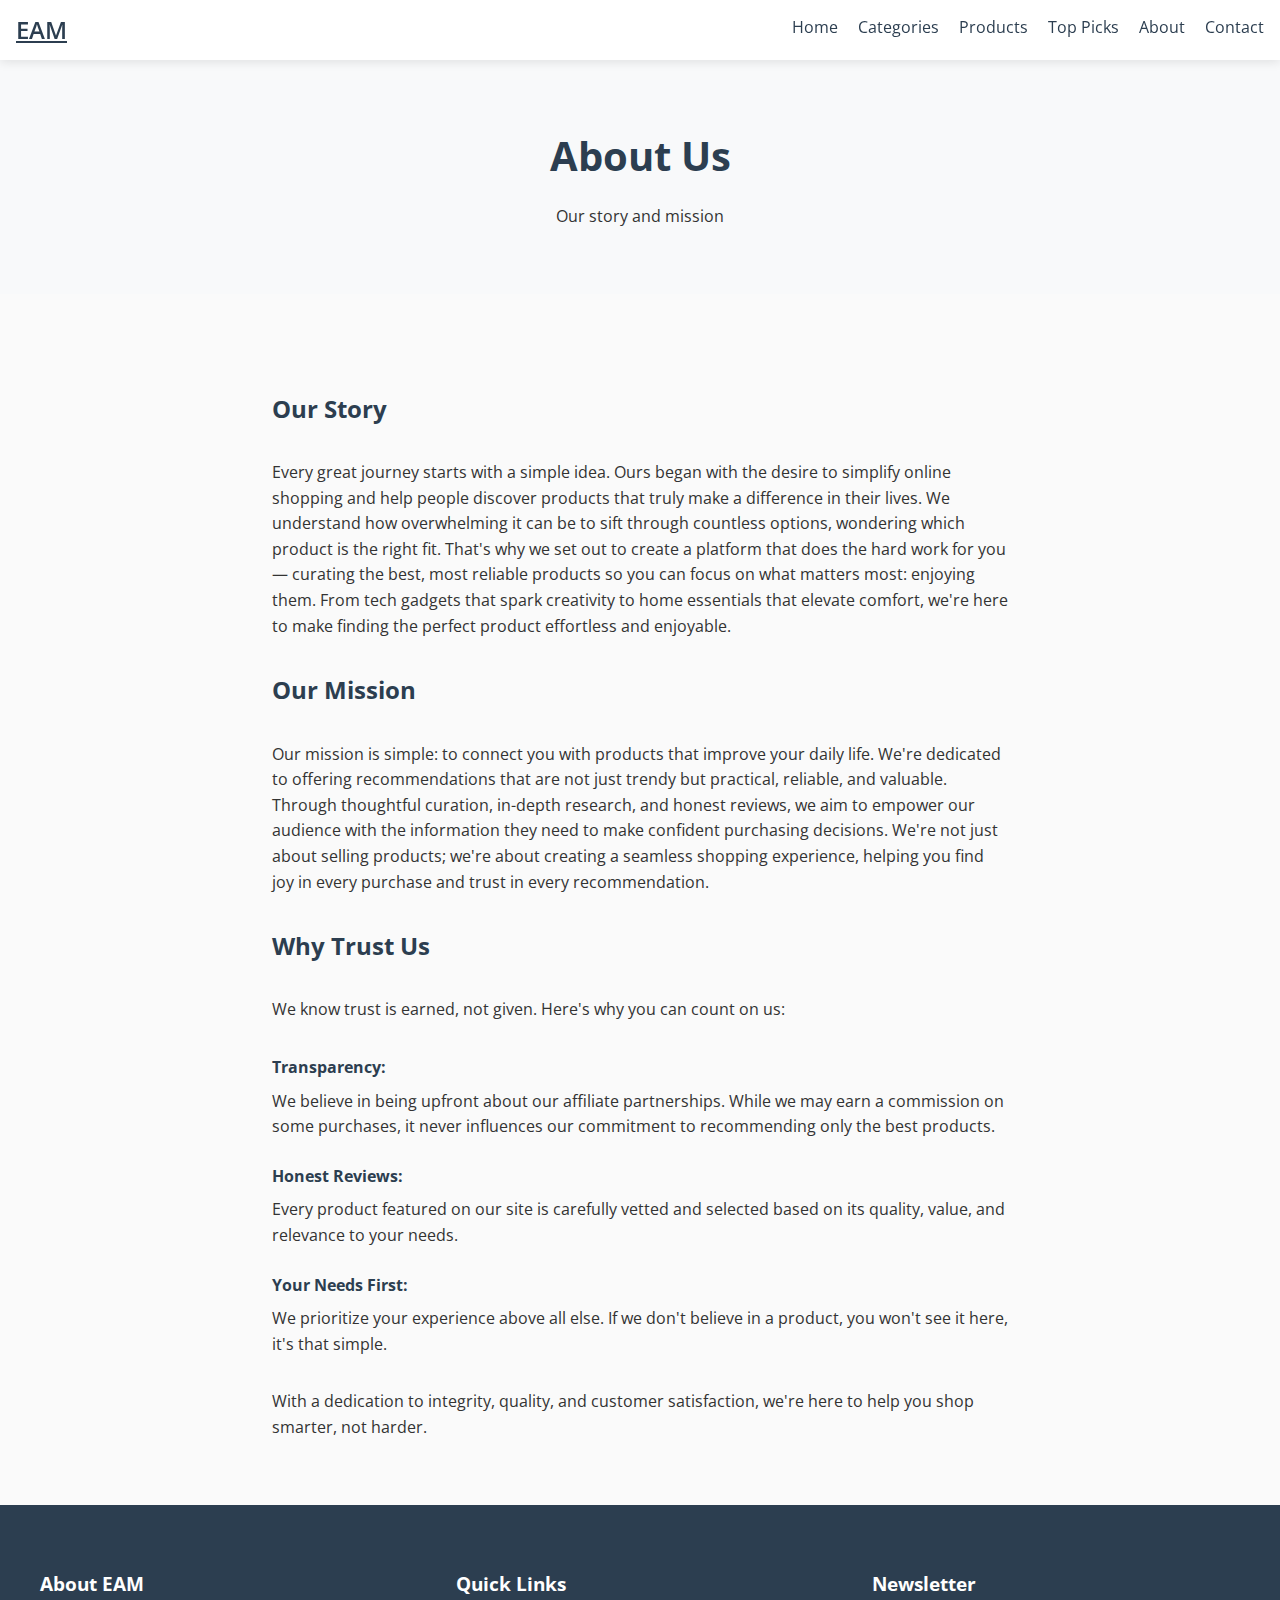
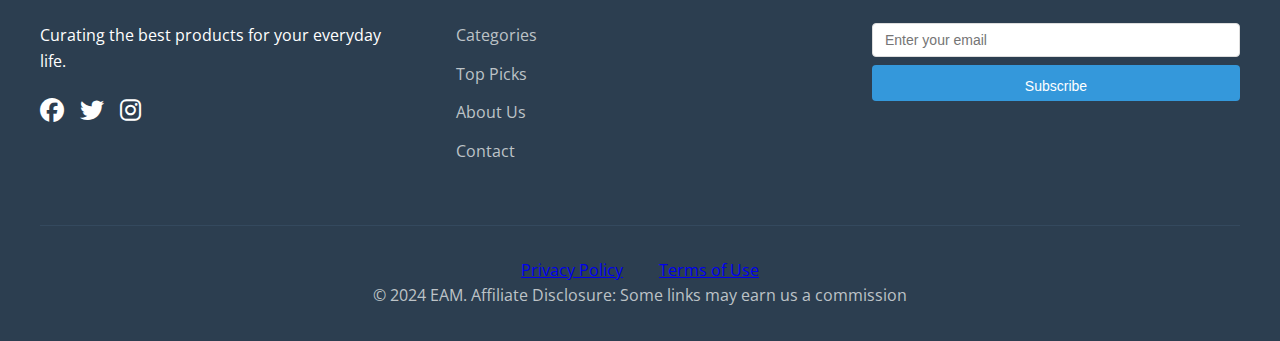
<file: about.html>
<!DOCTYPE html>
<html lang="en">
<head>
    <meta charset="UTF-8">
    <meta name="viewport" content="width=device-width, initial-scale=1.0">
    <title>About Us - EAM</title>
    <link href="https://fonts.googleapis.com/css2?family=Open+Sans:wght@400;600&display=swap" rel="stylesheet">
    <link rel="stylesheet" href="styles.css">
    <link rel="stylesheet" href="https://cdnjs.cloudflare.com/ajax/libs/font-awesome/6.5.1/css/all.min.css">
    <link rel="icon" type="image/x-icon" href="favicon.ico">
    <link rel="shortcut icon" type="image/x-icon" href="favicon.ico">
</head>
<body>
    <nav class="sticky-nav">
        <a href="index.html" class="logo">EAM</a>
        <button class="menu-toggle" aria-label="Toggle navigation menu">
            <span></span>
            <span></span>
            <span></span>
        </button>
        <div class="nav-links">
            <a href="index.html">Home</a>
            <a href="categories.html">Categories</a>
            <a href="products.html">Products</a>
            <a href="top-picks.html">Top Picks</a>
            <a href="about.html">About</a>
            <a href="contact.html">Contact</a>
        </div>
    </nav>
    
    <section class="page-header">
        <h1>About Us</h1>
        <p>Our story and mission</p>
    </section>

    <section class="about-content">
        <div class="about-text">
            <h2>Our Story</h2>
            <p>Every great journey starts with a simple idea. Ours began with the desire to simplify online shopping and help people discover products that truly make a difference in their lives. We understand how overwhelming it can be to sift through countless options, wondering which product is the right fit.

                That's why we set out to create a platform that does the hard work for you — curating the best, most reliable products so you can focus on what matters most: enjoying them. From tech gadgets that spark creativity to home essentials that elevate comfort, we're here to make finding the perfect product effortless and enjoyable.</p>
            
            <h2>Our Mission</h2>
            <p>Our mission is simple: to connect you with products that improve your daily life. We're dedicated to offering recommendations that are not just trendy but practical, reliable, and valuable.

                Through thoughtful curation, in-depth research, and honest reviews, we aim to empower our audience with the information they need to make confident purchasing decisions.
                
                We're not just about selling products; we're about creating a seamless shopping experience, helping you find joy in every purchase and trust in every recommendation.</p>
            
            <h2>Why Trust Us</h2>
            <p>We know trust is earned, not given. Here's why you can count on us:</p>

            <ul class="trust-points">
                <li><strong>Transparency:</strong> We believe in being upfront about our affiliate partnerships. While we may earn a commission on some purchases, it never influences our commitment to recommending only the best products.</li>
                
                <li><strong>Honest Reviews:</strong> Every product featured on our site is carefully vetted and selected based on its quality, value, and relevance to your needs.</li>
                
                <li><strong>Your Needs First:</strong> We prioritize your experience above all else. If we don't believe in a product, you won't see it here, it's that simple.</li>
            </ul>

            <p>With a dedication to integrity, quality, and customer satisfaction, we're here to help you shop smarter, not harder.</p>
        </div>
    </section>

    <footer>
        <div class="footer-content">
            <div class="footer-sections">
                <div class="footer-section">
                    <h3>About EAM</h3>
                    <p>Curating the best products for your everyday life.</p>
                    <div class="social-links">
                        <a href="#"><i class="fab fa-facebook"></i></a>
                        <a href="#"><i class="fab fa-twitter"></i></a>
                        <a href="#"><i class="fab fa-instagram"></i></a>
                    </div>
                </div>
                
                <div class="footer-section">
                    <h3>Quick Links</h3>
                    <ul>
                        <li><a href="categories.html">Categories</a></li>
                        <li><a href="top-picks.html">Top Picks</a></li>
                        <li><a href="about.html">About Us</a></li>
                        <li><a href="contact.html">Contact</a></li>
                    </ul>
                </div>
                
                <div class="footer-section">
                    <h3>Newsletter</h3>
                    <form class="footer-signup">
                        <input type="email" placeholder="Enter your email">
                        <button type="submit">Subscribe</button>
                    </form>
                </div>
            </div>
            
            <div class="footer-bottom">
                <div class="legal">
                    <a href="privacy-policy.html">Privacy Policy</a>
                    <a href="terms-of-use.html">Terms of Use</a>
                    <p>&copy; 2024 EAM. Affiliate Disclosure: Some links may earn us a commission</p>
                </div>
            </div>
        </div>
    </footer>
    <script src="js/newsletter.js"></script>
    <script src="js/mobileNav.js"></script>
</body>
</html>
</file>
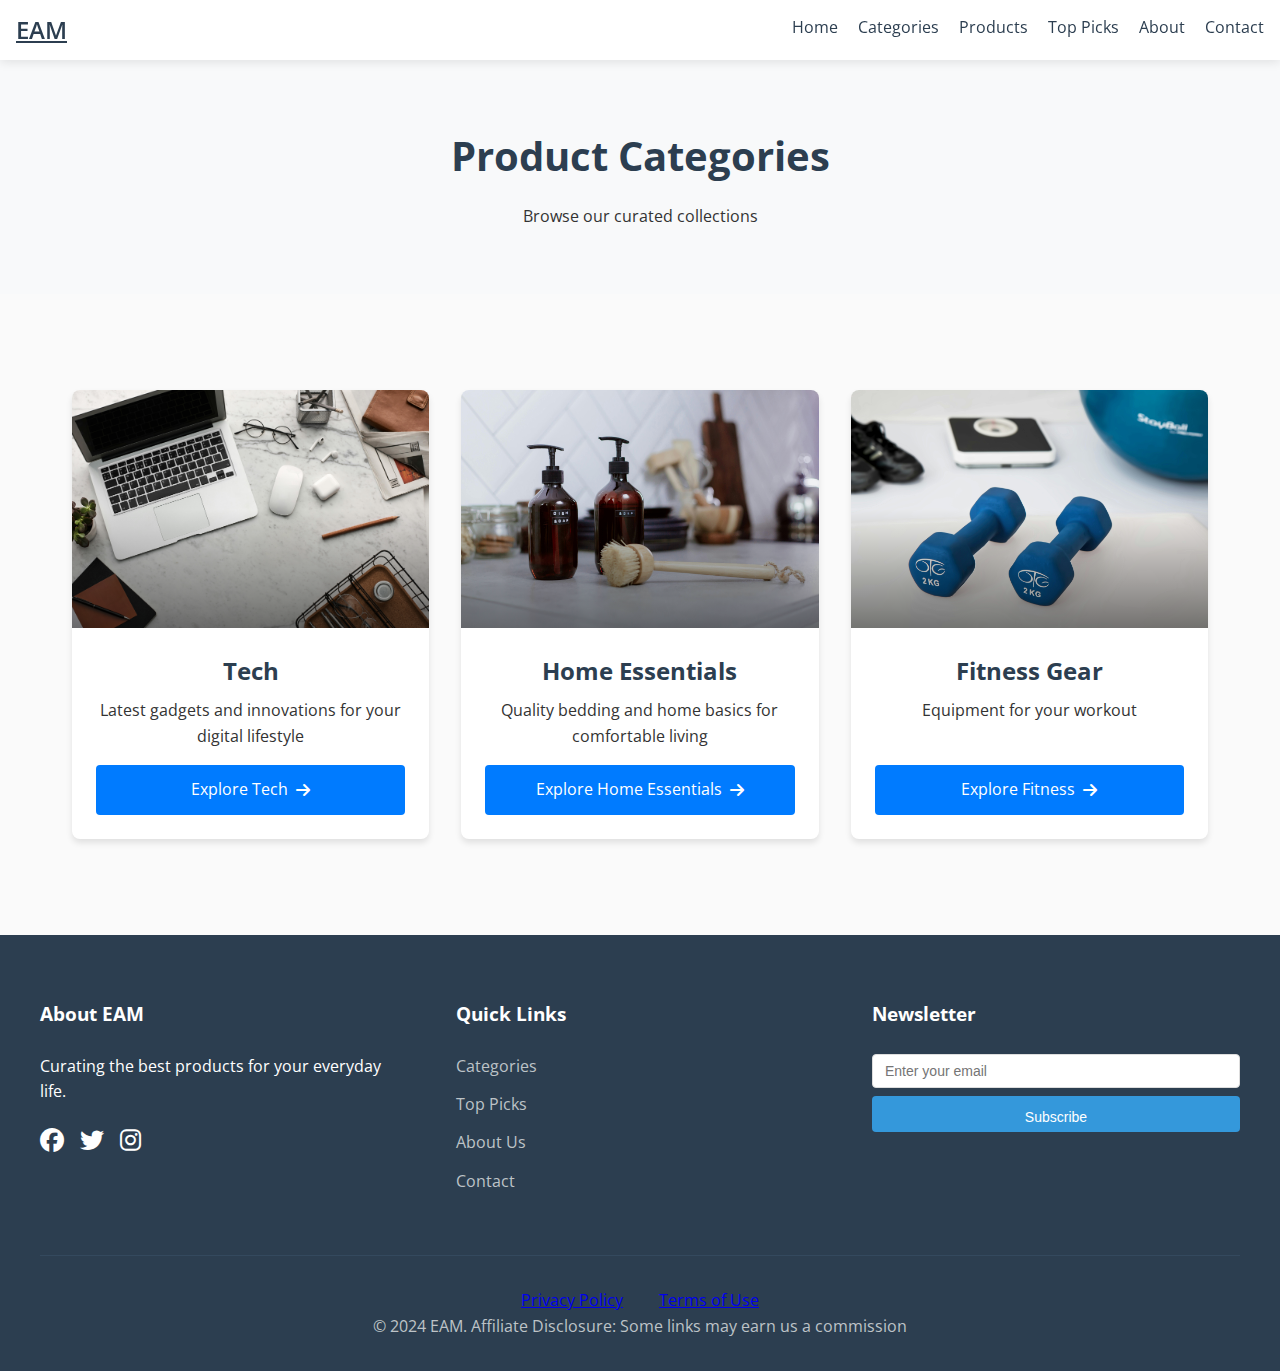
<file: categories.html>
<!DOCTYPE html>
<html lang="en">
<head>
    <meta charset="UTF-8">
    <meta name="viewport" content="width=device-width, initial-scale=1.0">
    <title>Categories - EAM</title>
    <link href="https://fonts.googleapis.com/css2?family=Open+Sans:wght@400;600&display=swap" rel="stylesheet">
    <link rel="stylesheet" href="styles.css">
    <link rel="stylesheet" href="https://cdnjs.cloudflare.com/ajax/libs/font-awesome/6.5.1/css/all.min.css">
    <link rel="icon" type="image/x-icon" href="favicon.ico">
    <link rel="shortcut icon" type="image/x-icon" href="favicon.ico">
</head>
<body>
    <nav class="sticky-nav">
        <a href="index.html" class="logo">EAM</a>
        <button class="menu-toggle" aria-label="Toggle navigation menu">
            <span></span>
            <span></span>
            <span></span>
        </button>
        <div class="nav-links">
            <a href="index.html">Home</a>
            <a href="categories.html">Categories</a>
            <a href="products.html">Products</a>
            <a href="top-picks.html">Top Picks</a>
            <a href="about.html">About</a>
            <a href="contact.html">Contact</a>
        </div>
    </nav>
    
    <section class="page-header">
        <h1>Product Categories</h1>
        <p>Browse our curated collections</p>
    </section>

    <section class="categories-expanded">
        <div class="category-container">
            <div class="category-item">
                <div class="category-image-wrapper">
                    <img src="images\pexels-fauxels-3184454.jpg" alt="Latest technology gadgets and accessories">
                    <div class="category-overlay"></div>
                </div>
                <div class="category-content">
                    <h2>Tech</h2>
                    <p>Latest gadgets and innovations for your digital lifestyle</p>
                    <a href="products.html?category=tech" class="category-link">
                        Explore Tech <i class="fas fa-arrow-right"></i>
                    </a>
                </div>
            </div>
            
            <div class="category-item">
                <div class="category-image-wrapper">
                    <img src="images\pexels-ron-lach-10573239.jpg" alt="Home essentials">
                    <div class="category-overlay"></div>
                </div>
                <div class="category-content">
                    <h2>Home Essentials</h2>
                    <p>Quality bedding and home basics for comfortable living</p>
                    <a href="products.html?category=home-essentials" class="category-link">
                        Explore Home Essentials <i class="fas fa-arrow-right"></i>
                    </a>
                </div>
            </div>
            
            <div class="category-item">
                <div class="category-image-wrapper">
                    <img src="images\pexels-pixabay-39671.jpg" alt="Fitness equipment">
                    <div class="category-overlay"></div>
                </div>
                <div class="category-content">
                    <h2>Fitness Gear</h2>
                    <p>Equipment for your workout</p>
                    <a href="products.html?category=fitness" class="category-link">
                        Explore Fitness <i class="fas fa-arrow-right"></i>
                    </a>
                </div>
            </div>
            
            <!-- Add more categories as needed -->
        </div>
    </section>

    <!-- Include the same footer -->
    <footer>
        <div class="footer-content">
            <div class="footer-sections">
                <div class="footer-section">
                    <h3>About EAM</h3>
                    <p>Curating the best products for your everyday life.</p>
                    <div class="social-links">
                        <a href="#"><i class="fab fa-facebook"></i></a>
                        <a href="#"><i class="fab fa-twitter"></i></a>
                        <a href="#"><i class="fab fa-instagram"></i></a>
                    </div>
                </div>
                
                <div class="footer-section">
                    <h3>Quick Links</h3>
                    <ul>
                        <li><a href="categories.html">Categories</a></li>
                        <li><a href="top-picks.html">Top Picks</a></li>
                        <li><a href="about.html">About Us</a></li>
                        <li><a href="contact.html">Contact</a></li>
                    </ul>
                </div>
                
                <div class="footer-section">
                    <h3>Newsletter</h3>
                    <form class="footer-signup">
                        <input type="email" placeholder="Enter your email">
                        <button type="submit">Subscribe</button>
                    </form>
                </div>
            </div>
            
            <div class="footer-bottom">
                <div class="legal">
                    <a href="privacy-policy.html">Privacy Policy</a>
                    <a href="terms-of-use.html">Terms of Use</a>
                    <p>&copy; 2024 EAM. Affiliate Disclosure: Some links may earn us a commission</p>
                </div>
            </div>
        </div>
    </footer>
    <script src="js/newsletter.js"></script>
    <script src="js/mobileNav.js"></script>
</body>
</html>
</file>
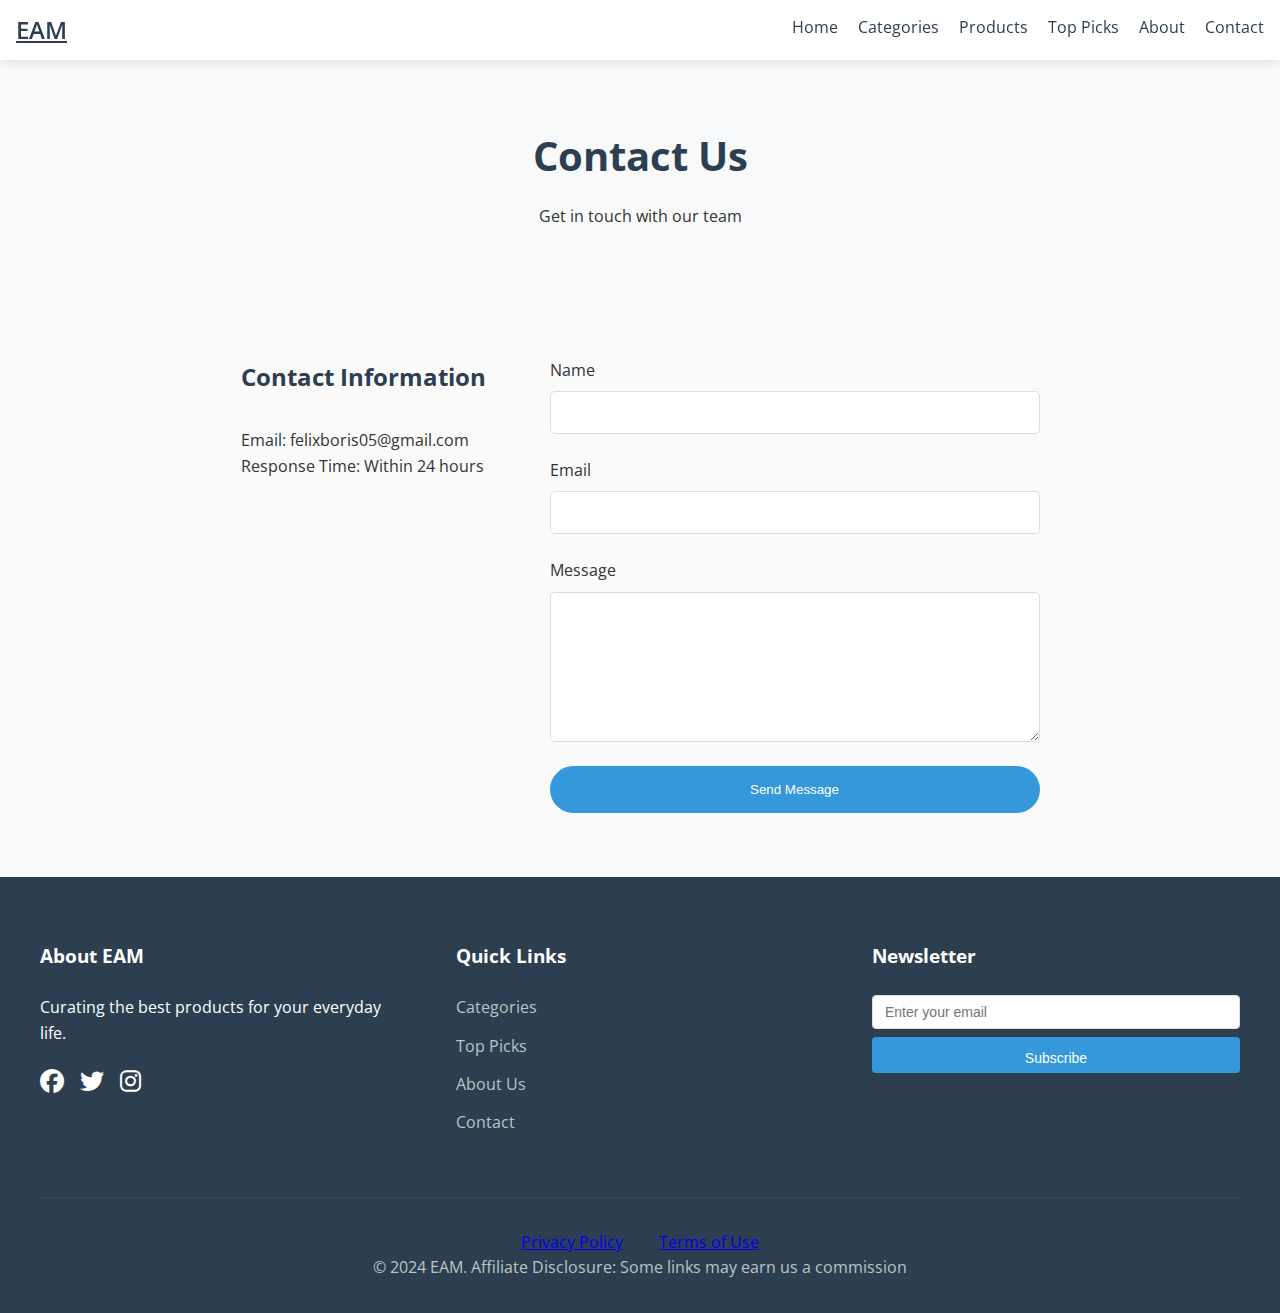
<file: contact.html>
<!DOCTYPE html>
<html lang="en">
<head>
    <meta charset="UTF-8">
    <meta name="viewport" content="width=device-width, initial-scale=1.0">
    <title>Contact Us - EAM</title>
    <link href="https://fonts.googleapis.com/css2?family=Open+Sans:wght@400;600&display=swap" rel="stylesheet">
    <link rel="stylesheet" href="styles.css">
    <link rel="stylesheet" href="https://cdnjs.cloudflare.com/ajax/libs/font-awesome/6.5.1/css/all.min.css">
    <link rel="icon" type="image/x-icon" href="favicon.ico">
    <link rel="shortcut icon" type="image/x-icon" href="favicon.ico">
</head>
<body>
    <nav class="sticky-nav">
        <a href="index.html" class="logo">EAM</a>
        <button class="menu-toggle" aria-label="Toggle navigation menu">
            <span></span>
            <span></span>
            <span></span>
        </button>
        <div class="nav-links">
            <a href="index.html">Home</a>
            <a href="categories.html">Categories</a>
            <a href="products.html">Products</a>
            <a href="top-picks.html">Top Picks</a>
            <a href="about.html">About</a>
            <a href="contact.html">Contact</a>
        </div>
    </nav> 
    <!-- Include the same navigation -->
    
    <section class="page-header">
        <h1>Contact Us</h1>
        <p>Get in touch with our team</p>
    </section>

    <section class="contact-content">
        <div class="contact-info">
            <h2>Contact Information</h2>
            <p>Email: felixboris05@gmail.com</p>
            <p>Response Time: Within 24 hours</p>
            
            <div class="social-links">
                <!-- Social media links -->
            </div>
        </div>
        
        <form class="contact-form">
            <div class="form-group">
                <label for="name">Name</label>
                <input type="text" id="name" required>
            </div>
            
            <div class="form-group">
                <label for="email">Email</label>
                <input type="email" id="email" required>
            </div>
            
            <div class="form-group">
                <label for="message">Message</label>
                <textarea id="message" required></textarea>
            </div>
            
            <button type="submit" class="submit-button">Send Message</button>
            <div class="status-message" id="contactStatus"></div>
        </form>
    </section>

    <!-- Include the same footer -->
    <footer>
        <div class="footer-content">
            <div class="footer-sections">
                <div class="footer-section">
                    <h3>About EAM</h3>
                    <p>Curating the best products for your everyday life.</p>
                    <div class="social-links">
                        <a href="#"><i class="fab fa-facebook"></i></a>
                        <a href="#"><i class="fab fa-twitter"></i></a>
                        <a href="#"><i class="fab fa-instagram"></i></a>
                    </div>
                </div>
                
                <div class="footer-section">
                    <h3>Quick Links</h3>
                    <ul>
                        <li><a href="categories.html">Categories</a></li>
                        <li><a href="top-picks.html">Top Picks</a></li>
                        <li><a href="about.html">About Us</a></li>
                        <li><a href="contact.html">Contact</a></li>
                    </ul>
                </div>
                
                <div class="footer-section">
                    <h3>Newsletter</h3>
                    <form class="footer-signup">
                        <input type="email" placeholder="Enter your email">
                        <button type="submit">Subscribe</button>
                    </form>
                </div>
            </div>
            
            <div class="footer-bottom">
                <div class="legal">
                    <a href="privacy-policy.html">Privacy Policy</a>
                    <a href="terms-of-use.html">Terms of Use</a>
                    <p>&copy; 2024 EAM. Affiliate Disclosure: Some links may earn us a commission</p>
                </div>
            </div>
        </div>
    </footer> 
    
    <script src="js/contact.js"></script>
    <script src="js/mobileNav.js"></script>
</body>
</html>
</file>
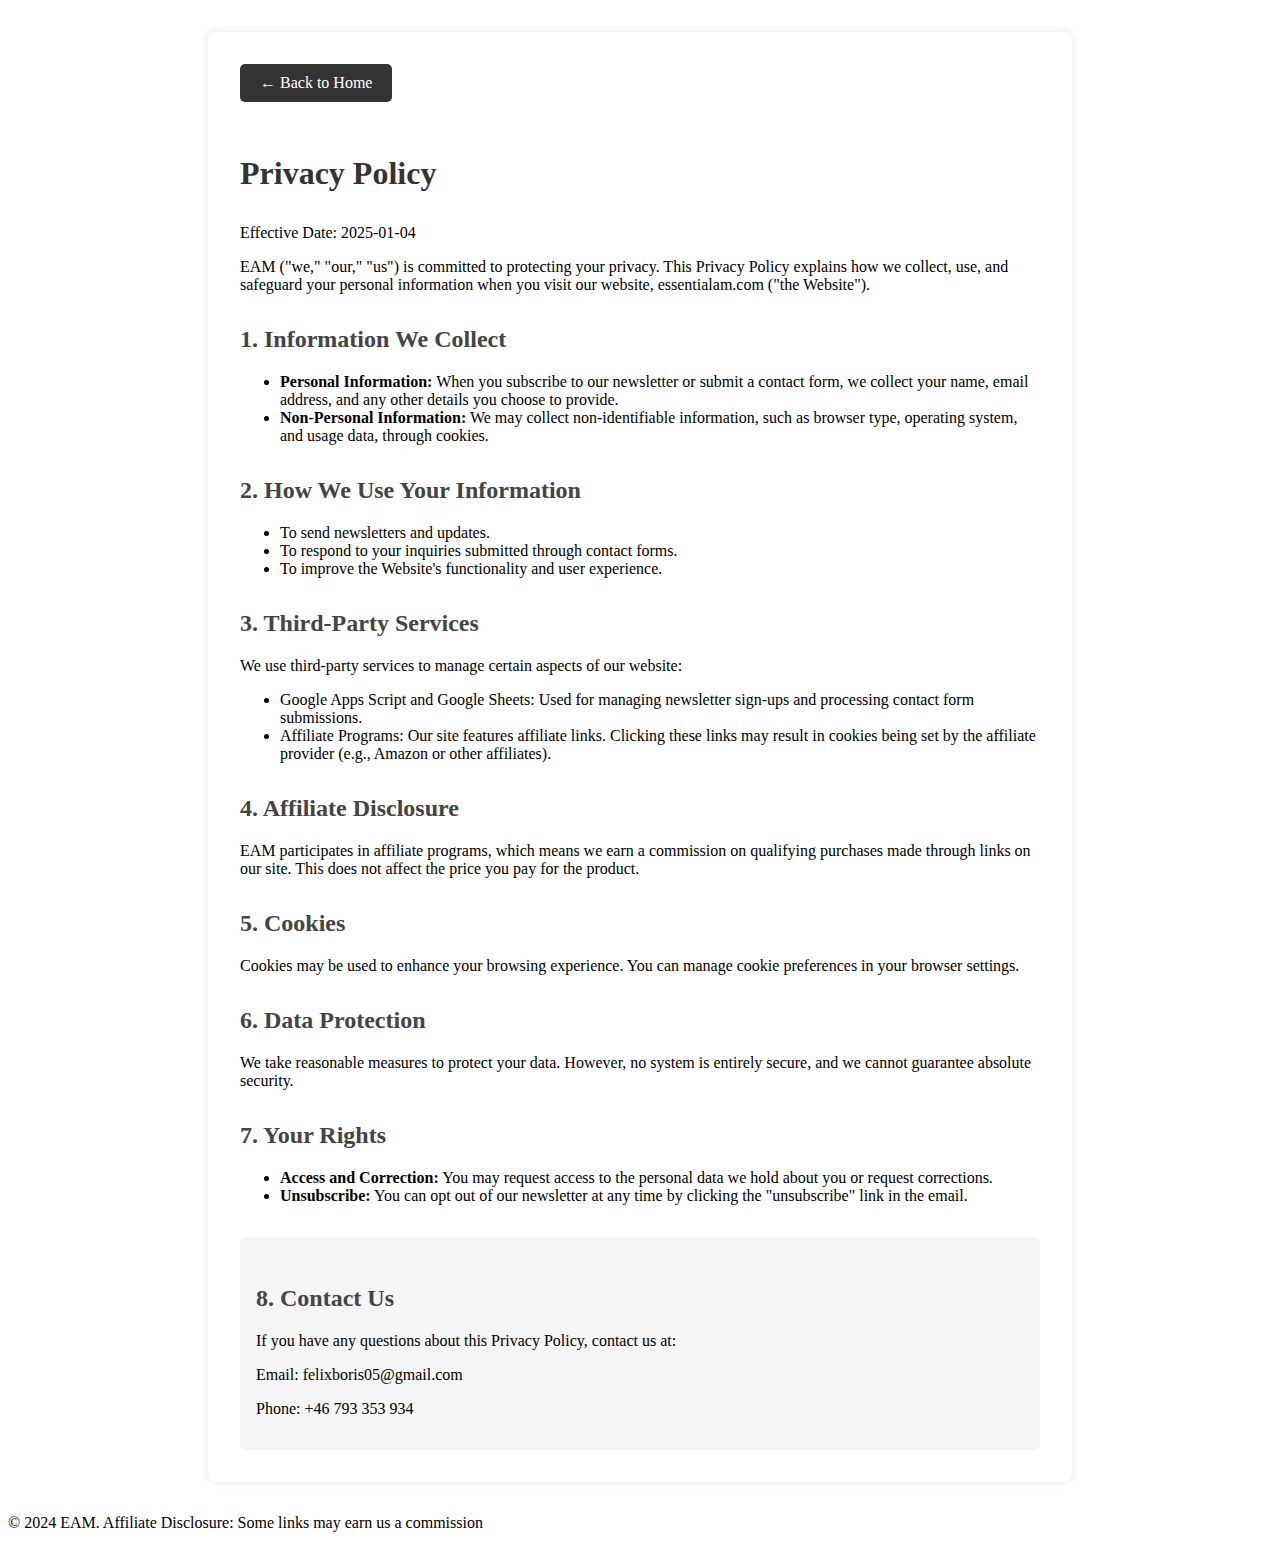
<file: privacy-policy.html>
<!DOCTYPE html>
<html lang="en">
<head>
    <meta charset="UTF-8">
    <meta name="viewport" content="width=device-width, initial-scale=1.0">
    <title>Privacy Policy - EAM</title>
    <style>
        .privacy-container {
            max-width: 800px;
            margin: 2rem auto;
            padding: 2rem;
            background-color: #ffffff;
            box-shadow: 0 0 10px rgba(0, 0, 0, 0.1);
            border-radius: 8px;
        }

        .back-button {
            display: inline-block;
            padding: 10px 20px;
            background-color: #333;
            color: white;
            text-decoration: none;
            border-radius: 5px;
            margin-bottom: 2rem;
            transition: background-color 0.3s;
        }

        .back-button:hover {
            background-color: #555;
        }

        h1 {
            color: #333;
            margin-bottom: 2rem;
        }

        h2 {
            color: #444;
            margin-top: 2rem;
        }

        .section {
            margin-bottom: 2rem;
        }

        .contact-info {
            background-color: #f5f5f5;
            padding: 1rem;
            border-radius: 5px;
            margin-top: 2rem;
        }
    </style>
</head>
<body>
    <div class="privacy-container">
        <a href="index.html" class="back-button">← Back to Home</a>
        
        <h1>Privacy Policy</h1>
        <p>Effective Date: 2025-01-04</p>

        <div class="section">
            <p>EAM ("we," "our," "us") is committed to protecting your privacy. This Privacy Policy explains how we collect, use, and safeguard your personal information when you visit our website, essentialam.com ("the Website").</p>
        </div>

        <div class="section">
            <h2>1. Information We Collect</h2>
            <ul>
                <li><strong>Personal Information:</strong> When you subscribe to our newsletter or submit a contact form, we collect your name, email address, and any other details you choose to provide.</li>
                <li><strong>Non-Personal Information:</strong> We may collect non-identifiable information, such as browser type, operating system, and usage data, through cookies.</li>
            </ul>
        </div>

        <div class="section">
            <h2>2. How We Use Your Information</h2>
            <ul>
                <li>To send newsletters and updates.</li>
                <li>To respond to your inquiries submitted through contact forms.</li>
                <li>To improve the Website's functionality and user experience.</li>
            </ul>
        </div>

        <div class="section">
            <h2>3. Third-Party Services</h2>
            <p>We use third-party services to manage certain aspects of our website:</p>
            <ul>
                <li>Google Apps Script and Google Sheets: Used for managing newsletter sign-ups and processing contact form submissions.</li>
                <li>Affiliate Programs: Our site features affiliate links. Clicking these links may result in cookies being set by the affiliate provider (e.g., Amazon or other affiliates).</li>
            </ul>
        </div>

        <div class="section">
            <h2>4. Affiliate Disclosure</h2>
            <p>EAM participates in affiliate programs, which means we earn a commission on qualifying purchases made through links on our site. This does not affect the price you pay for the product.</p>
        </div>

        <div class="section">
            <h2>5. Cookies</h2>
            <p>Cookies may be used to enhance your browsing experience. You can manage cookie preferences in your browser settings.</p>
        </div>

        <div class="section">
            <h2>6. Data Protection</h2>
            <p>We take reasonable measures to protect your data. However, no system is entirely secure, and we cannot guarantee absolute security.</p>
        </div>

        <div class="section">
            <h2>7. Your Rights</h2>
            <ul>
                <li><strong>Access and Correction:</strong> You may request access to the personal data we hold about you or request corrections.</li>
                <li><strong>Unsubscribe:</strong> You can opt out of our newsletter at any time by clicking the "unsubscribe" link in the email.</li>
            </ul>
        </div>

        <div class="contact-info">
            <h2>8. Contact Us</h2>
            <p>If you have any questions about this Privacy Policy, contact us at:</p>
            <p>Email: felixboris05@gmail.com</p>
            <p>Phone: +46 793 353 934</p>
        </div>
    </div>

    <footer>
        <div class="footer-bottom">
            <div class="legal">
                <p>&copy; 2024 EAM. Affiliate Disclosure: Some links may earn us a commission</p>
            </div>
        </div>
    </footer>
</body>
</html>
</file>
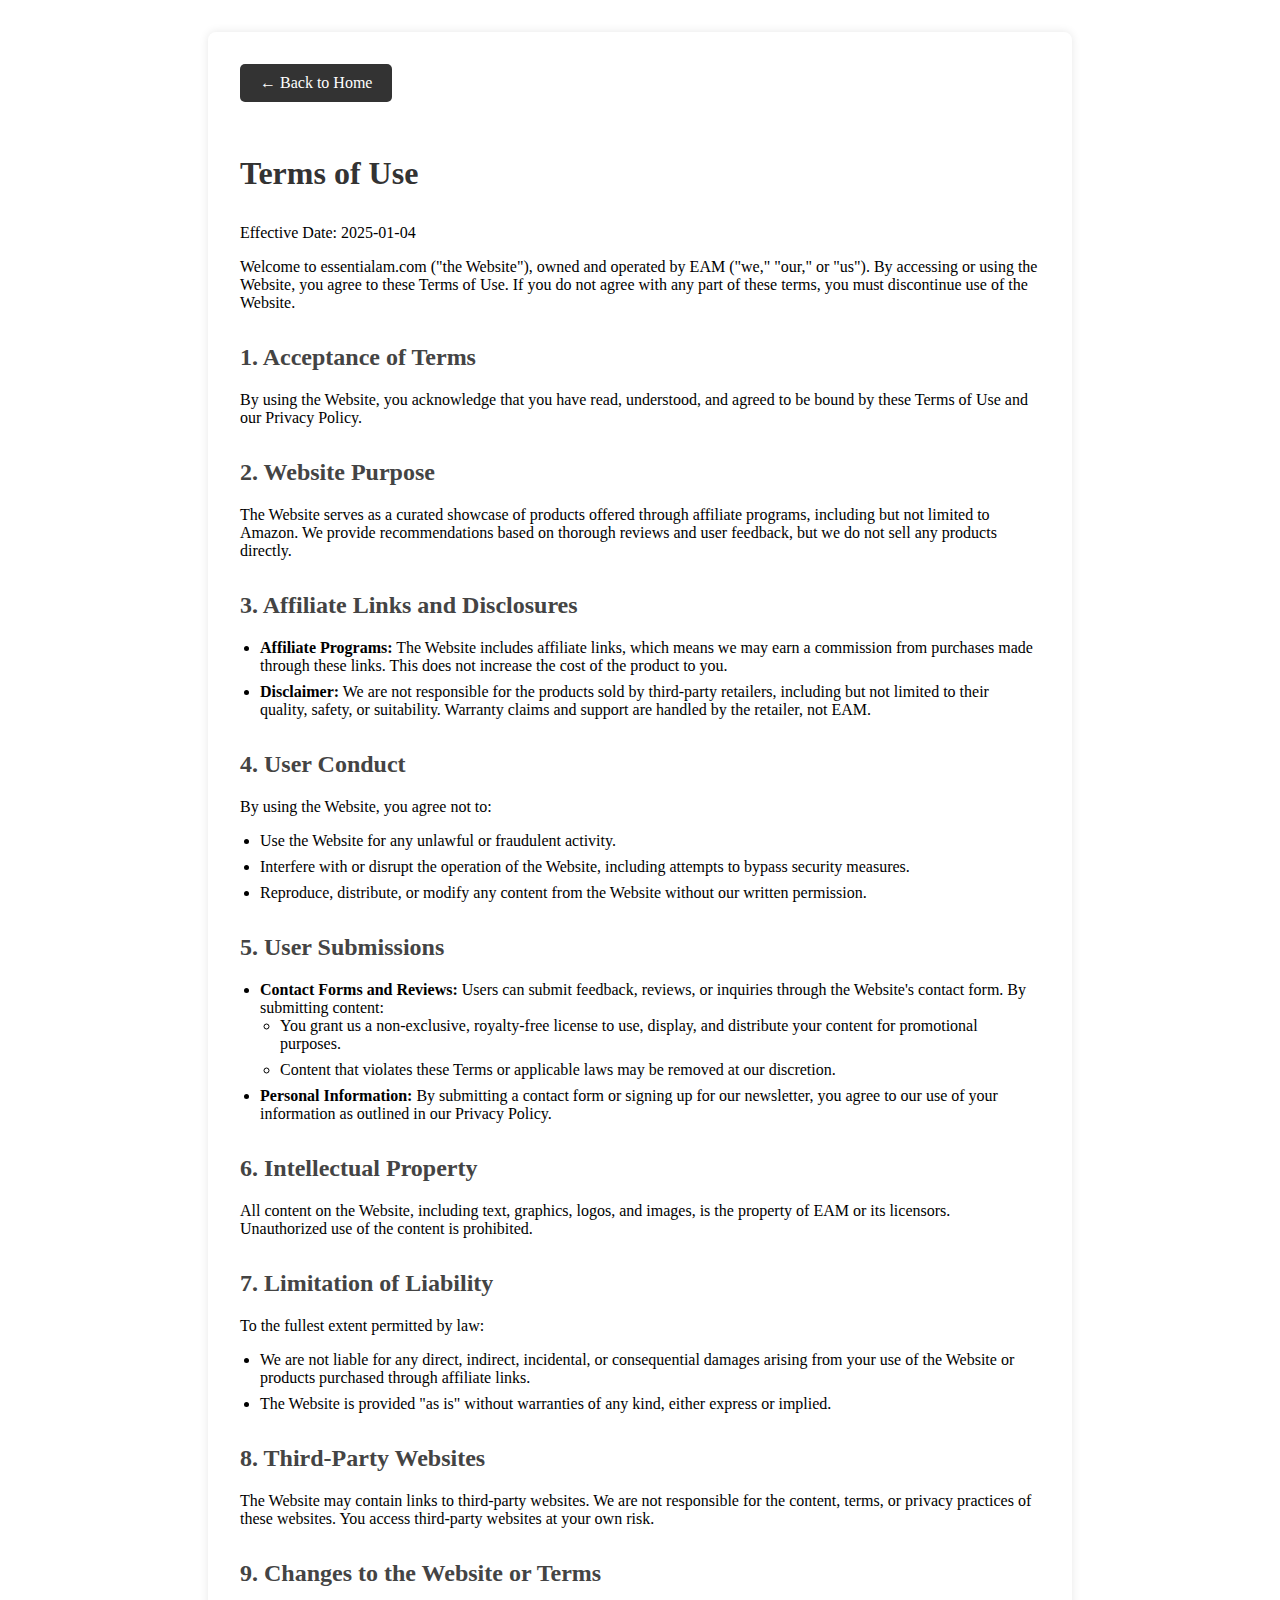
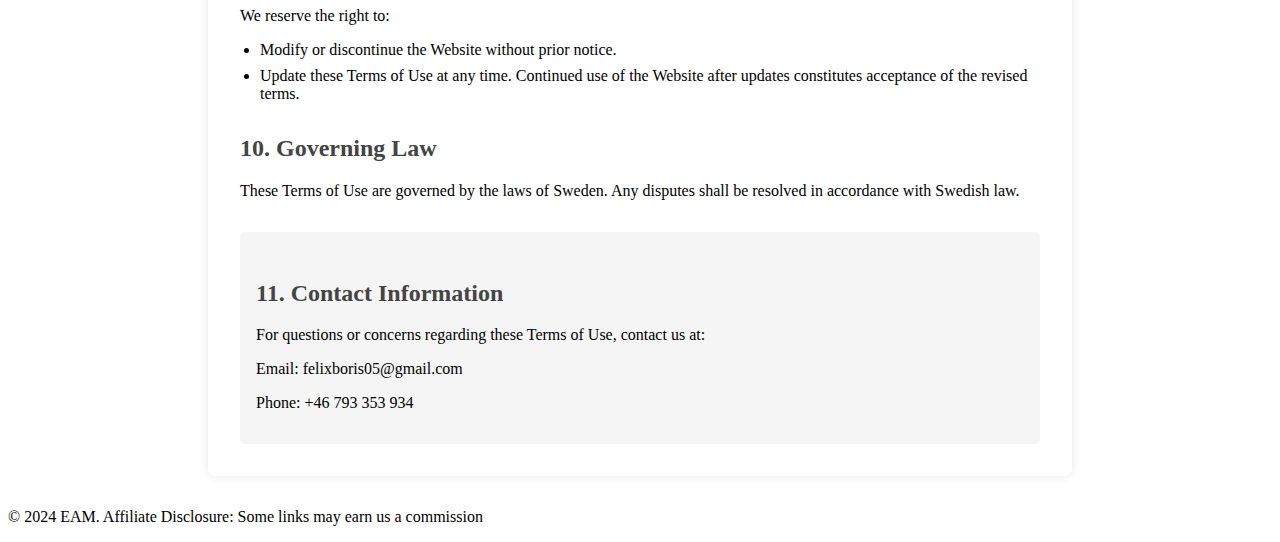
<file: terms-of-use.html>
<!DOCTYPE html>
<html lang="en">
<head>
    <meta charset="UTF-8">
    <meta name="viewport" content="width=device-width, initial-scale=1.0">
    <title>Terms of Use - EAM</title>
    <style>
        .terms-container {
            max-width: 800px;
            margin: 2rem auto;
            padding: 2rem;
            background-color: #ffffff;
            box-shadow: 0 0 10px rgba(0, 0, 0, 0.1);
            border-radius: 8px;
        }

        .back-button {
            display: inline-block;
            padding: 10px 20px;
            background-color: #333;
            color: white;
            text-decoration: none;
            border-radius: 5px;
            margin-bottom: 2rem;
            transition: background-color 0.3s;
        }

        .back-button:hover {
            background-color: #555;
        }

        h1 {
            color: #333;
            margin-bottom: 2rem;
        }

        h2 {
            color: #444;
            margin-top: 2rem;
        }

        .section {
            margin-bottom: 2rem;
        }

        .contact-info {
            background-color: #f5f5f5;
            padding: 1rem;
            border-radius: 5px;
            margin-top: 2rem;
        }

        ul {
            padding-left: 20px;
        }

        li {
            margin-bottom: 0.5rem;
        }
    </style>
</head>
<body>
    <div class="terms-container">
        <a href="index.html" class="back-button">← Back to Home</a>
        
        <h1>Terms of Use</h1>
        <p>Effective Date: 2025-01-04</p>

        <div class="section">
            <p>Welcome to essentialam.com ("the Website"), owned and operated by EAM ("we," "our," or "us"). By accessing or using the Website, you agree to these Terms of Use. If you do not agree with any part of these terms, you must discontinue use of the Website.</p>
        </div>

        <div class="section">
            <h2>1. Acceptance of Terms</h2>
            <p>By using the Website, you acknowledge that you have read, understood, and agreed to be bound by these Terms of Use and our Privacy Policy.</p>
        </div>

        <div class="section">
            <h2>2. Website Purpose</h2>
            <p>The Website serves as a curated showcase of products offered through affiliate programs, including but not limited to Amazon. We provide recommendations based on thorough reviews and user feedback, but we do not sell any products directly.</p>
        </div>

        <div class="section">
            <h2>3. Affiliate Links and Disclosures</h2>
            <ul>
                <li><strong>Affiliate Programs:</strong> The Website includes affiliate links, which means we may earn a commission from purchases made through these links. This does not increase the cost of the product to you.</li>
                <li><strong>Disclaimer:</strong> We are not responsible for the products sold by third-party retailers, including but not limited to their quality, safety, or suitability. Warranty claims and support are handled by the retailer, not EAM.</li>
            </ul>
        </div>

        <div class="section">
            <h2>4. User Conduct</h2>
            <p>By using the Website, you agree not to:</p>
            <ul>
                <li>Use the Website for any unlawful or fraudulent activity.</li>
                <li>Interfere with or disrupt the operation of the Website, including attempts to bypass security measures.</li>
                <li>Reproduce, distribute, or modify any content from the Website without our written permission.</li>
            </ul>
        </div>

        <div class="section">
            <h2>5. User Submissions</h2>
            <ul>
                <li><strong>Contact Forms and Reviews:</strong> Users can submit feedback, reviews, or inquiries through the Website's contact form. By submitting content:
                    <ul>
                        <li>You grant us a non-exclusive, royalty-free license to use, display, and distribute your content for promotional purposes.</li>
                        <li>Content that violates these Terms or applicable laws may be removed at our discretion.</li>
                    </ul>
                </li>
                <li><strong>Personal Information:</strong> By submitting a contact form or signing up for our newsletter, you agree to our use of your information as outlined in our Privacy Policy.</li>
            </ul>
        </div>

        <div class="section">
            <h2>6. Intellectual Property</h2>
            <p>All content on the Website, including text, graphics, logos, and images, is the property of EAM or its licensors. Unauthorized use of the content is prohibited.</p>
        </div>

        <div class="section">
            <h2>7. Limitation of Liability</h2>
            <p>To the fullest extent permitted by law:</p>
            <ul>
                <li>We are not liable for any direct, indirect, incidental, or consequential damages arising from your use of the Website or products purchased through affiliate links.</li>
                <li>The Website is provided "as is" without warranties of any kind, either express or implied.</li>
            </ul>
        </div>

        <div class="section">
            <h2>8. Third-Party Websites</h2>
            <p>The Website may contain links to third-party websites. We are not responsible for the content, terms, or privacy practices of these websites. You access third-party websites at your own risk.</p>
        </div>

        <div class="section">
            <h2>9. Changes to the Website or Terms</h2>
            <p>We reserve the right to:</p>
            <ul>
                <li>Modify or discontinue the Website without prior notice.</li>
                <li>Update these Terms of Use at any time. Continued use of the Website after updates constitutes acceptance of the revised terms.</li>
            </ul>
        </div>

        <div class="section">
            <h2>10. Governing Law</h2>
            <p>These Terms of Use are governed by the laws of Sweden. Any disputes shall be resolved in accordance with Swedish law.</p>
        </div>

        <div class="contact-info">
            <h2>11. Contact Information</h2>
            <p>For questions or concerns regarding these Terms of Use, contact us at:</p>
            <p>Email: felixboris05@gmail.com</p>
            <p>Phone: +46 793 353 934</p>
        </div>
    </div>

    <footer>
        <div class="footer-bottom">
            <div class="legal">
                <p>&copy; 2024 EAM. Affiliate Disclosure: Some links may earn us a commission</p>
            </div>
        </div>
    </footer>
</body>
</html>
</file>
<file: styles.css>
/* Reset and Base Styles */
* {
    margin: 0;
    padding: 0;
    box-sizing: border-box;
}

body {
    font-family: 'Open Sans', sans-serif;
    line-height: 1.6;
    color: #333;
    background-color: #fafafa;
    min-height: 100vh;
    display: flex;
    flex-direction: column;
}

/* Navigation */
.sticky-nav {
    position: fixed;
    top: 0;
    width: 100%;
    padding: 0.75rem 1rem;
    background-color: white;
    box-shadow: 0 2px 10px rgba(0, 0, 0, 0.1);
    display: flex;
    justify-content: space-between;
    align-items: center;
    z-index: 1000;
    height: 60px;
}

.logo {
    font-size: 1.5rem;
    font-weight: 600;
    color: #2c3e50;
}

.nav-links {
    display: flex;
    gap: 2rem;
    justify-content: center;
}

.nav-links a {
    text-decoration: none;
    color: #2c3e50;
    transition: color 0.3s ease;
    position: relative;
    padding-bottom: 0.25rem;
}

/* Active state for navigation links */
.nav-links a.active {
    color: #3498db;
}

.nav-links a.active::after {
    content: '';
    position: absolute;
    bottom: -2px;
    left: 0;
    width: 100%;
    height: 2px;
    background-color: #3498db;
}

.nav-links a:hover {
    color: #3498db;
}

.search-bar {
    position: relative;
    margin: 0 2rem;  /* Add margin to separate from other elements */
    max-width: 300px; /* Limit the width */
}

.search-bar input {
    padding: 0.5rem 1rem;
    border: 1px solid #ddd;
    border-radius: 25px;
    width: 100%;  /* Make it responsive */
    max-width: 300px;
    outline: none;
}

/* Hero Section */
.hero {
    position: relative;
    width: 100%;
    height: 80vh;
    min-height: 500px;
    overflow: hidden;
}

.hero-background {
    position: absolute;
    top: 0;
    left: 0;
    width: 100%;
    height: 100%;
    background-image: url('images/background-homepage.gif');
    background-size: cover;
    background-position: center;
    background-repeat: no-repeat;
    opacity: 0.8;
    z-index: 1;
}

.hero-content {
    position: relative;
    z-index: 2;
    text-align: center;
    padding: 2rem;
    color: #ffffff; /* Make sure text is visible on the background */
    text-shadow: 2px 2px 4px rgba(0, 0, 0, 0.5); /* Add shadow to make text more readable */
}

/* Add a dark overlay to improve text readability if needed */
.hero-background::after {
    content: '';
    position: absolute;
    top: 0;
    left: 0;
    width: 100%;
    height: 100%;
    background: rgba(0, 0, 0, 0.4); /* Adjust opacity as needed */
}

.hero-content h1 {
    font-size: 2.5rem;
    margin-bottom: 1rem;
    color: #ffffff;
}

.cta-button {
    padding: 1rem 2rem;
    background-color: #3498db;
    color: white;
    border: none;
    border-radius: 25px;
    font-size: 1.1rem;
    cursor: pointer;
    transition: background-color 0.3s ease;
    text-decoration: none;
    display: inline-block;
}

.cta-button:hover {
    background-color: #2980b9;
}

/* Featured Products */
.featured-products {
    padding: 4rem 2rem;
}

.product-grid {
    display: grid;
    grid-template-columns: repeat(auto-fit, minmax(250px, 1fr));
    gap: 2rem;
    margin-top: 2rem;
}

/* Categories */
.categories {
    padding: 4rem 2rem;
    background-color: white;
}

.category-grid {
    display: grid;
    grid-template-columns: repeat(auto-fit, minmax(200px, 1fr));
    gap: 2rem;
    margin-top: 2rem;
}

.category-card {
    padding: 2rem;
    background-color: #f8f9fa;
    border-radius: 10px;
    text-align: center;
    transition: transform 0.3s ease;
    cursor: pointer;
}

.category-card:hover {
    transform: translateY(-5px);
}

/* Testimonials */
.testimonials {
    padding: 4rem 2rem;
}

.testimonial-grid {
    display: grid;
    grid-template-columns: repeat(auto-fit, minmax(300px, 1fr));
    gap: 2rem;
    margin-top: 2rem;
}

/* Newsletter */
.newsletter {
    text-align: center;
    padding: 1rem;
}

.footer-signup {
    display: flex;
    flex-direction: column;
    gap: 0.5rem;
    max-width: 500px;
    margin: 0 auto;
}

.footer-signup input[type="email"] {
    width: 100%;
    padding: 8px 12px;
    border: 1px solid #ddd;
    border-radius: 4px;
    font-size: 14px;
    height: 36px;
    box-sizing: border-box;
}

.footer-signup button {
    width: 100%;
    padding: 8px 12px;
    background: #007bff;
    color: white;
    border: none;
    border-radius: 4px;
    cursor: pointer;
    height: 36px;
    font-size: 14px;
}

/* Adjust newsletter section spacing */
.newsletter h2 {
    margin-bottom: 0.5rem; /* Reduced margin */
}

.newsletter p {
    margin-bottom: 1rem; /* Reduced margin */
}

/* Mobile adjustments */
@media (max-width: 768px) {
    .footer-signup {
        flex-direction: column;
        gap: 0.5rem;
    }
    
    .footer-signup input[type="email"],
    .footer-signup button {
        width: 100%;
        max-width: 100%;
    }
    
    .newsletter {
        padding: 1.5rem 1rem; /* Further reduced padding on mobile */
    }
}

/* Footer */
footer {
    background-color: #2c3e50;
    color: white;
    padding: 4rem 2rem 2rem;
    margin-top: auto;
}

.footer-content {
    max-width: 1200px;
    margin: 0 auto;
}

.footer-sections {
    display: grid;
    grid-template-columns: repeat(auto-fit, minmax(250px, 1fr));
    gap: 3rem;
    margin-bottom: 3rem;
}

.footer-section h3 {
    color: white;
    margin-bottom: 1.5rem;
    font-size: 1.2rem;
}

.footer-section ul {
    list-style: none;
}

.footer-section ul li {
    margin-bottom: 0.8rem;
}

.footer-section a {
    color: #bdc3c7;
    text-decoration: none;
    transition: color 0.3s ease;
}

.footer-section a:hover {
    color: white;
}

.social-links {
    display: flex;
    gap: 1rem;
    margin-top: 1rem;
}

.social-links a {
    color: white;
    font-size: 1.5rem;
}

.footer-signup {
    display: flex;
    gap: 0.5rem;
}

.footer-signup input {
    padding: 0.8rem;
    border: none;
    border-radius: 4px;
    flex: 1;
}

.footer-signup button {
    padding: 0.8rem 1.5rem;
    background-color: #3498db;
    color: white;
    border: none;
    border-radius: 4px;
    cursor: pointer;
    transition: background-color 0.3s ease;
}

.footer-signup button:hover {
    background-color: #2980b9;
}

.footer-bottom {
    border-top: 1px solid #34495e;
    padding-top: 2rem;
    text-align: center;
}

.legal {
    color: #bdc3c7;
}

.legal a {
    margin: 0 1rem;
}

/* Section Headers */
h2 {
    text-align: center;
    color: #2c3e50;
    margin-bottom: 2rem;
}

/* Responsive Design */
@media (max-width: 768px) {
    .nav-links {
        display: none;
    }
    
    .hero-content h1 {
        font-size: 2rem;
    }
    
    .signup-form {
        flex-direction: column;
    }
    
    .footer-sections {
        grid-template-columns: 1fr;
        gap: 2rem;
    }
    
    .footer-signup {
        flex-direction: column;
    }
    
    .legal a {
        display: block;
        margin: 0.5rem 0;
    }
} 

/* Page Header */
.page-header {
    padding: 8rem 2rem 4rem;
    text-align: center;
    background-color: #f8f9fa;
}

.page-header h1 {
    font-size: 2.5rem;
    color: #2c3e50;
    margin-bottom: 1rem;
}

/* Categories Page */
.categories-expanded {
    padding: 4rem 2rem;
}

.category-container {
    display: grid;
    grid-template-columns: repeat(auto-fit, minmax(300px, 1fr));
    gap: 2rem;
    max-width: 1200px;
    margin: 0 auto;
}

.category-item {
    display: flex;
    flex-direction: column;
    height: 100%;
}

.category-item:hover {
    transform: translateY(-5px);
}

.category-link {
    margin-top: auto;
    display: inline-flex;
    align-items: center;
    justify-content: center;
    gap: 0.5rem;
    padding: 0.75rem 1.5rem;
    background: #007bff;
    color: white;
    border-radius: 4px;
    text-decoration: none;
    transition: background-color 0.3s ease;
}

.category-link:hover {
    background: #0056b3;
}

/* Top Picks Page */
.top-picks-grid {
    display: grid;
    grid-template-columns: repeat(auto-fit, minmax(250px, 1fr));
    gap: 2rem;
    padding: 4rem 2rem;
    max-width: 1200px;
    margin: 0 auto;
}

.product-card {
    display: flex;
    flex-direction: column;
    min-height: 550px;
    padding: 20px;
    border: 1px solid #ddd;
    border-radius: 12px;
    box-shadow: 0 4px 8px rgba(0, 0, 0, 0.1);
    margin: 10px;
    background-color: #fff;
    transition: transform 0.2s, box-shadow 0.2s;
}

.product-card:hover {
    transform: translateY(-5px);
    box-shadow: 0 8px 16px rgba(0, 0, 0, 0.2);
}

.product-badge {
    position: absolute;
    top: 1rem;
    right: 1rem;
    background: #e74c3c;
    color: white;
    padding: 0.5rem 1rem;
    border-radius: 15px;
    font-size: 0.8rem;
}

/* About Page */
.about-content {
    max-width: 800px;
    margin: 0 auto;
    padding: 4rem 2rem;
}

.about-text h2 {
    margin-top: 2rem;
    text-align: left;
}

/* Contact Page */
.contact-content {
    display: grid;
    grid-template-columns: 1fr 2fr;
    gap: 4rem;
    max-width: 1200px;
    margin: 0 auto;
    padding: 4rem 2rem;
}

.contact-form {
    display: grid;
    gap: 1.5rem;
}

.form-group {
    display: grid;
    gap: 0.5rem;
}

.form-group input,
.form-group textarea {
    padding: 0.8rem;
    border: 1px solid #ddd;
    border-radius: 5px;
}

.form-group textarea {
    min-height: 150px;
}

.submit-button {
    padding: 1rem 2rem;
    background-color: #3498db;
    color: white;
    border: none;
    border-radius: 25px;
    cursor: pointer;
    transition: background-color 0.3s ease;
}

/* Responsive Design */
@media (max-width: 768px) {
    .contact-content {
        grid-template-columns: 1fr;
    }
    
    .page-header {
        padding: 6rem 1rem 3rem;
    }
} 

/* Ensure content starts below fixed nav */
.page-header,
.hero {
    padding-top: calc(60px + 4rem); /* Height of nav + additional padding */
    margin-top: 0;
}

/* Mobile navigation styles */
@media screen and (max-width: 768px) {
    .sticky-nav {
        padding: 0.75rem 1rem;
        justify-content: flex-start;
    }

    .logo {
        margin-right: auto;
    }

    .menu-toggle {
        display: block;
        margin-left: auto;
        order: 3;
        background: none;
        border: none;
        cursor: pointer;
        padding: 10px;
        z-index: 101;
    }

    .menu-toggle span {
        display: block;
        width: 25px;
        height: 3px;
        background-color: #333;
        margin: 5px 0;
        transition: all 0.3s ease;
    }

    .nav-links {
        display: none;
        position: fixed;
        top: 60px;
        left: 0;
        right: 0;
        background: white;
        padding: 20px;
        box-shadow: 0 2px 5px rgba(0,0,0,0.1);
        z-index: 100;
    }

    .nav-links.active {
        display: flex;
        flex-direction: column;
        gap: 20px;
        align-items: center;
    }

    .search-bar {
        order: 2;
        margin-right: 1rem;
    }

    .filter-toggle {
        display: block;
        position: fixed;
        bottom: 20px;
        right: 20px;
        width: auto;
        margin: 0;
        padding: 12px 20px;
        background: #007bff;
        color: white;
        border: none;
        border-radius: 25px;
        cursor: pointer;
        text-align: center;
        box-shadow: 0 2px 10px rgba(0,0,0,0.2);
        z-index: 100;
    }

    .filter-toggle:hover {
        background: #0056b3;
        box-shadow: 0 4px 12px rgba(0,0,0,0.3);
    }

    .filters {
        position: relative;
    }

    .filters-close {
        display: flex !important;
        position: absolute;
        top: 10px;
        right: 10px;
        width: 30px;
        height: 30px;
        border: none;
        background: #dc3545;
        color: white;
        border-radius: 50%;
        font-size: 20px;
        line-height: 1;
        cursor: pointer;
        align-items: center;
        justify-content: center;
        padding: 0;
        box-shadow: 0 2px 5px rgba(0,0,0,0.2);
        z-index: 1001;
    }

    .filters-close:hover {
        background: #c82333;
    }

    /* Add these new styles for menu toggle animation */
    .menu-toggle.active span:nth-child(1) {
        transform: rotate(45deg) translate(5px, 5px);
    }

    .menu-toggle.active span:nth-child(2) {
        opacity: 0;
    }

    .menu-toggle.active span:nth-child(3) {
        transform: rotate(-45deg) translate(7px, -7px);
    }

    /* Ensure the nav-links display properly when active */
    .nav-links.active {
        display: flex;
        flex-direction: column;
        gap: 20px;
        align-items: center;
        background: white;
        width: 100%;
    }
}

/* Desktop navigation styles */
@media screen and (min-width: 769px) {
    .menu-toggle {
        display: none;
    }

    .nav-links {
        display: flex;
        gap: 20px;
    }

    .sticky-nav {
        justify-content: flex-start; /* Align items to the start */
    }
    
    .nav-links {
        margin-left: auto; /* Push nav links to the right */
    }
}

.trust-points {
    list-style: none;
    padding-left: 0;
    margin: 2rem 0;
}

.trust-points li {
    margin-bottom: 1.5rem;
}

.trust-points strong {
    color: #2c3e50;
    display: block;
    margin-bottom: 0.5rem;
}

/* Contact Form Status Messages */
.status-message {
    margin-top: 1rem;
    padding: 1rem;
    border-radius: 4px;
    display: none;
}

.status-message.sending {
    display: block;
    background-color: #f8f9fa;
    color: #2c3e50;
}

.status-message.success {
    display: block;
    background-color: #d4edda;
    color: #155724;
}

.status-message.error {
    display: block;
    background-color: #f8d7da;
    color: #721c24;
}

.profile-image {
    width: 300px;
    height: 300px;
    object-fit: cover;
    border-radius: 5px;
}

/* Products Page Layout */
.products-page {
    display: grid;
    grid-template-columns: 250px 1fr;
    gap: 2rem;
    padding: 2rem;
    margin-top: 60px;
}

/* Filters Sidebar */
.filters {
    background: white;
    padding: 1.5rem;
    border-radius: 8px;
    box-shadow: 0 4px 6px rgba(0,0,0,0.1);
    height: fit-content;
    position: sticky;
    top: 80px;
}

/* Filter Groups */
.filter-group {
    margin-bottom: 2rem;
}

.filter-group h3 {
    margin-bottom: 1rem;
    font-size: 1.1rem;
    color: #333;
    font-weight: 600;
}

/* Category Checkboxes */
.filter-group label {
    display: flex;
    align-items: center;
    gap: 8px;
    margin-bottom: 10px;
    cursor: pointer;
}

.filter-group input[type="checkbox"] {
    margin: 0;
    cursor: pointer;
}

/* Price Range Slider */
.price-slider {
    width: 100%;
    margin: 1rem 0;
}

.price-inputs {
    display: flex;
    gap: 10px;
    margin-top: 10px;
}

.price-inputs input {
    width: 100%;
    padding: 8px;
    border: 1px solid #ddd;
    border-radius: 4px;
    font-size: 0.9rem;
}

/* Rating Stars */
.rating-filters label {
    display: flex;
    align-items: center;
    gap: 8px;
    margin-bottom: 10px;
    cursor: pointer;
}

.rating-filters .stars {
    color: #ffd700;
    font-size: 1.1rem;
}

/* View on Amazon button */
.buy-button {
    display: inline-block;
    padding: 10px 20px;
    background: #007bff;
    color: white;
    text-decoration: none;
    border-radius: 4px;
    transition: background-color 0.3s ease;
    text-align: center;
    margin-top: 10px;
}

.buy-button:hover {
    background: #0056b3;
}

/* Product Card Improvements */
.product-card {
    padding: 1.5rem;
    border: 1px solid #eee;
}

.product-info h3 {
    font-size: 1.1rem;
    margin-bottom: 0.8rem;
    min-height: 2.6em;
    line-height: 1.3;
}

.price {
    font-size: 1.3rem;
    color: #28a745;
}

.description {
    font-size: 0.95rem;
    color: #666;
    margin: 0.8rem 0;
}

/* Release date style */
.date-added {
    font-size: 0.85rem;
    color: #666;
    margin-top: auto;
    padding: 4px 0;
}

/* Filter toggle button - hidden by default on desktop */
.filter-toggle {
    display: none;
}

/* Mobile styles */
@media screen and (max-width: 768px) {
    .products-page {
        grid-template-columns: 1fr;
        padding: 1rem;
        margin-top: 80px;
    }
    
    .filters {
        display: none;
        position: fixed;
        top: 60px;
        left: 0;
        width: 100%;
        height: calc(100vh - 60px);
        z-index: 1000;
        overflow-y: auto;
        background: white;
        padding: 1rem;
    }

    .filters.active {
        display: block;
    }

    .filter-toggle {
        display: block;
        position: fixed;
        bottom: 20px;
        right: 20px;
        width: auto;
        margin: 0;
        padding: 12px 20px;
        background: #007bff;
        color: white;
        border: none;
        border-radius: 25px;
        cursor: pointer;
        text-align: center;
        box-shadow: 0 2px 10px rgba(0,0,0,0.2);
        z-index: 100;
    }

    .filter-toggle:hover {
        background: #0056b3;
        box-shadow: 0 4px 12px rgba(0,0,0,0.3);
    }

    .products-container {
        padding: 10px;
        grid-template-columns: 1fr;
    }

    .products-header {
        flex-direction: column;
        gap: 1rem;
        align-items: stretch;
    }

    .sort-controls {
        flex-direction: column;
        width: 100%;
    }

    .sort-select, 
    .clear-filters {
        width: 100%;
        text-align: center;
    }

    .product-card {
        margin-bottom: 1rem;
    }
}

/* Sort controls */
.sort-controls {
    display: flex;
    gap: 1rem;
    margin-bottom: 1rem;
}

.sort-select {
    padding: 0.5rem 1rem;
    border: 1px solid #ddd;
    border-radius: 4px;
}

.clear-filters {
    padding: 0.5rem 1rem;
    background: #dc3545;
    color: white;
    border: none;
    border-radius: 4px;
    cursor: pointer;
}

/* Newsletter Styles */
.footer-signup {
    position: relative;
}

.newsletter-status {
    margin-top: 10px;
    padding: 8px;
    border-radius: 4px;
    font-size: 14px;
}

.newsletter-status.error {
    background-color: #ffebee;
    color: #c62828;
}

.newsletter-status.success {
    background-color: #e8f5e9;
    color: #2e7d32;
}

.newsletter-status.loading {
    background-color: #e3f2fd;
    color: #1565c0;
}

.footer-signup input:disabled,
.footer-signup button:disabled {
    opacity: 0.7;
    cursor: not-allowed;
}

/* Category Page Styles */
.breadcrumb {
    display: flex;
    gap: 0.5rem;
    padding: 1rem 0;
    list-style: none;
}

.breadcrumb li:not(:last-child):after {
    content: "›";
    margin-left: 0.5rem;
}

.category-filters {
    margin: 2rem 0;
    text-align: center;
}

.category-filters select {
    padding: 0.5rem 1rem;
    border-radius: 4px;
    border: 1px solid #ddd;
}

.category-container {
    display: grid;
    grid-template-columns: repeat(auto-fit, minmax(300px, 1fr));
    gap: 2rem;
    padding: 2rem;
}

.category-item {
    background: white;
    border-radius: 8px;
    overflow: hidden;
    box-shadow: 0 4px 6px rgba(0, 0, 0, 0.1);
    transition: transform 0.3s ease, box-shadow 0.3s ease;
}

.category-item:hover {
    transform: translateY(-5px);
    box-shadow: 0 6px 12px rgba(0, 0, 0, 0.15);
}

.category-image-wrapper {
    position: relative;
    padding-top: 66.67%;
}

.category-image-wrapper img {
    position: absolute;
    top: 0;
    left: 0;
    width: 100%;
    height: 100%;
    object-fit: cover;
}

.category-overlay {
    position: absolute;
    bottom: 0;
    left: 0;
    right: 0;
    height: 50%;
    background: linear-gradient(to top, rgba(0,0,0,0.5), transparent);
}

.category-content {
    display: flex;
    flex-direction: column;
    flex: 1;
    padding: 1.5rem;
    text-align: center;
}

.category-content h2 {
    font-weight: 700;
    margin-bottom: 0.5rem;
}

.category-content p {
    flex: 1;
    margin-bottom: 1rem;
}

.category-link {
    margin-top: auto;
    display: inline-flex;
    align-items: center;
    justify-content: center;
    gap: 0.5rem;
    padding: 0.75rem 1.5rem;
    background: #007bff;
    color: white;
    border-radius: 4px;
    text-decoration: none;
    transition: background-color 0.3s ease;
}

.category-link:hover {
    background: #0056b3;
}

@media (max-width: 768px) {
    .category-container {
        grid-template-columns: 1fr;
        padding: 1rem;
    }
}

/* Products Grid */
.products-container {
    display: grid;
    grid-template-columns: repeat(auto-fill, minmax(250px, 1fr));
    gap: 20px;
    padding: 20px;
    background-color: #f8f9fa;
    border-radius: 12px;
}

/* Product Cards */
.product-card {
    background: white;
    border-radius: 8px;
    overflow: hidden;
    transition: transform 0.3s ease;
    box-shadow: 0 2px 4px rgba(0,0,0,0.1);
    padding: 1rem;
    display: flex;
    flex-direction: column;
}

.product-card img {
    width: 100%;
    height: 200px;
    object-fit: contain;
    margin-bottom: 15px;
}

.product-info {
    display: flex;
    flex-direction: column;
    flex: 1;
}

/* Products Header */
.products-header {
    display: flex;
    justify-content: space-between;
    align-items: center;
    margin-bottom: 2rem;
}

.sort-controls {
    display: flex;
    gap: 1rem;
    align-items: center;
}

.sort-select {
    padding: 8px 16px;
    border: 2px solid #ddd;
    border-radius: 25px;
    background-color: white;
    cursor: pointer;
}

.clear-filters {
    padding: 8px 16px;
    background: #dc3545;
    color: white;
    border: none;
    border-radius: 25px;
    cursor: pointer;
}

/* Hide close button by default (desktop) */
.filters-close {
    display: none;
}
</file>
